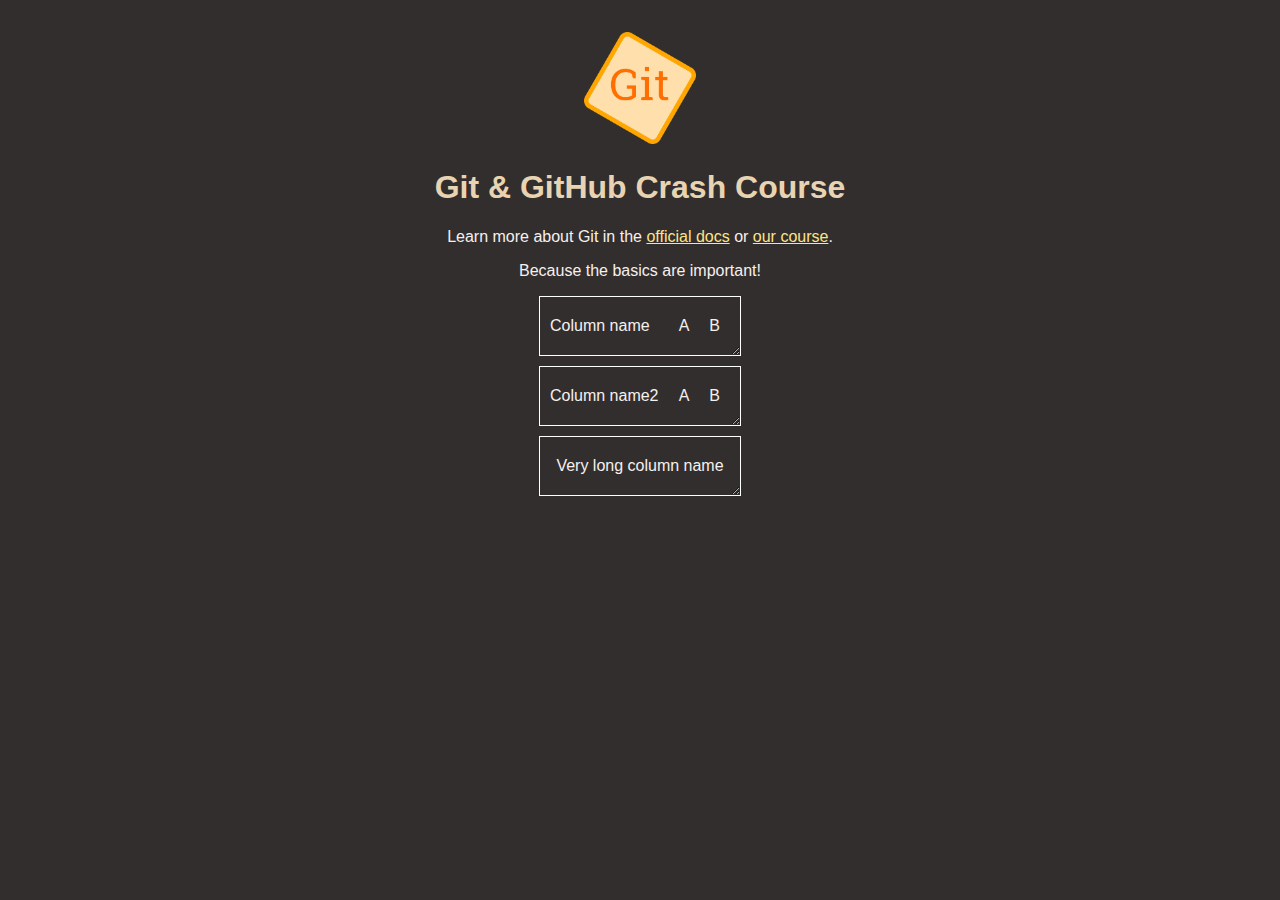
<file: index.html>
<!DOCTYPE html>
<html lang="en">
  <head>
    <meta charset="UTF-8" />
    <meta http-equiv="X-UA-Compatible" content="IE=edge" />
    <meta name="viewport" content="width=device-width, initial-scale=1.0" />
    <title>Git & GitHub Crash Course!</title>
    <link rel="stylesheet" href="styles.css" />
  </head>
  <body>
    <header>
      <img id="logo" src="logo.png" alt="A logo that contains the word 'Git'" />
      <h1>Git & GitHub Crash Course</h1>
    </header>
    <main>
      <section>
        <p>
          Learn more about Git in the
          <a href="https://git-scm.com/book/en/v2">official docs</a> or
          <a href="https://acad.link/git">our course</a>.
        </p>
        <p>Because the basics are important!</p>
        <div id="container">
          <div id="header">
            Column name
          </div>
          <div id="indicators">
            <div id="A">A</div>
            <div id="B">B</div>
          </div>
        </div>

        <div id="container2">
          <div id="header2">
            Column name2
          </div>
          <div id="indicators2">
            <div id="A2">A</div>
            <div id="B2">B</div>
          </div>
        </div>

        <div id="container3">
          <div id="header3">
            Very long column name
          </div>

        </div>
      </section>
    </main>
  </body>
</html>
</file>
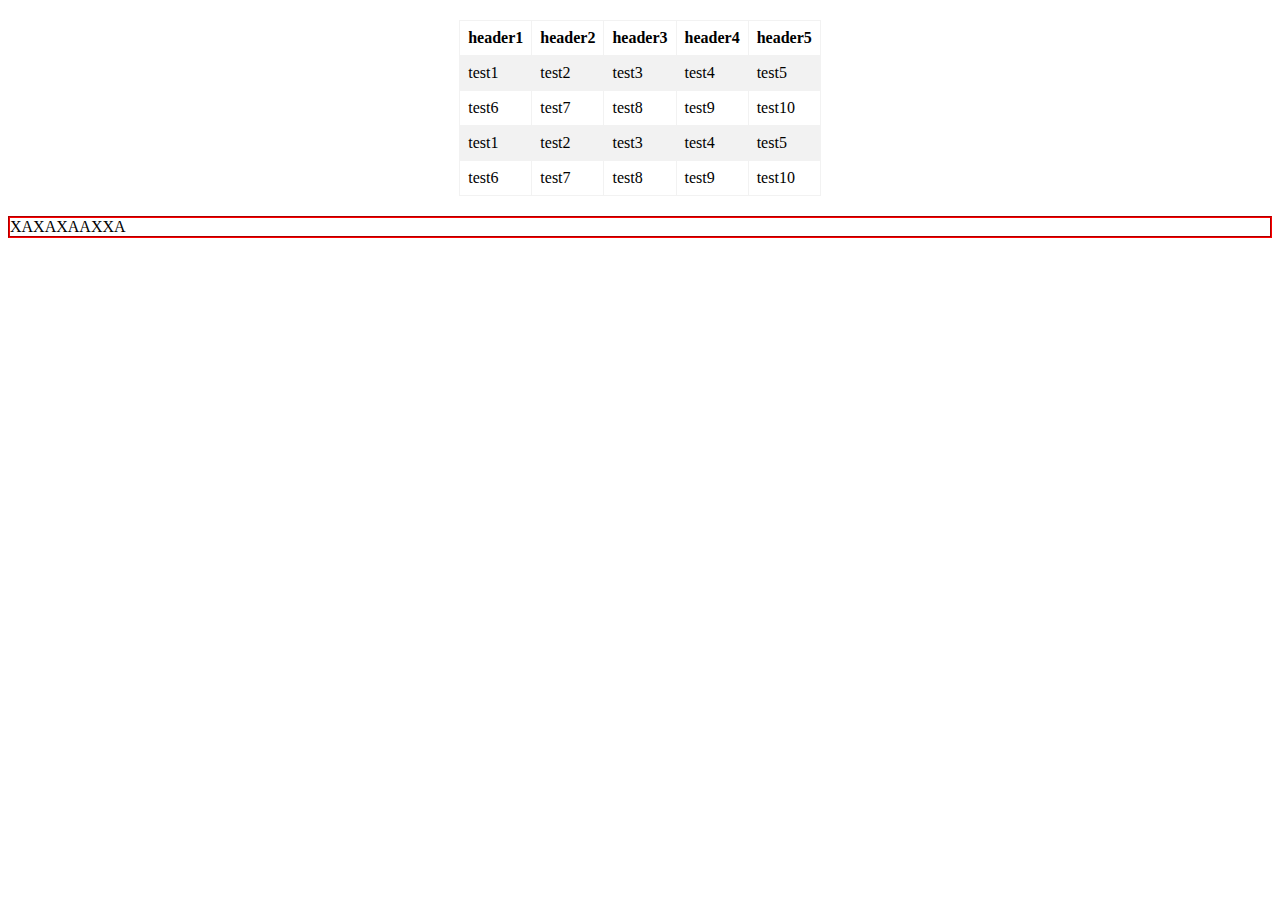
<file: tableTest.html>
<!DOCTYPE html>
<html>
  <head>
    <meta charset="UTF-8">
    <title>Testy tabeli</title>
    <link rel="stylesheet" href="tableStyles.css">
  </head>

  <body>
    <table>
      <tr>
        <th>header1</th>
        <th>header2</th>
        <th>header3</th>
        <th>header4</th>
        <th>header5</th>
      </tr>
      <tr>
        <td>test1</td>
        <td>test2</td>
        <td>test3</td>
        <td>test4</td>
        <td>test5</td>
      </tr>
      <tr>
        <td>test6</td>
        <td>test7</td>
        <td>test8</td>
        <td>test9</td>
        <td>test10</td>
      </tr>
      <tr>
        <td>test1</td>
        <td>test2</td>
        <td>test3</td>
        <td>test4</td>
        <td>test5</td>
      </tr>
      <tr>
        <td>test6</td>
        <td>test7</td>
        <td>test8</td>
        <td>test9</td>
        <td>test10</td>
      </tr>
    </table>

    <div id="test1">XAXAXAAXXA</div>

  </body>
</html>
</file>
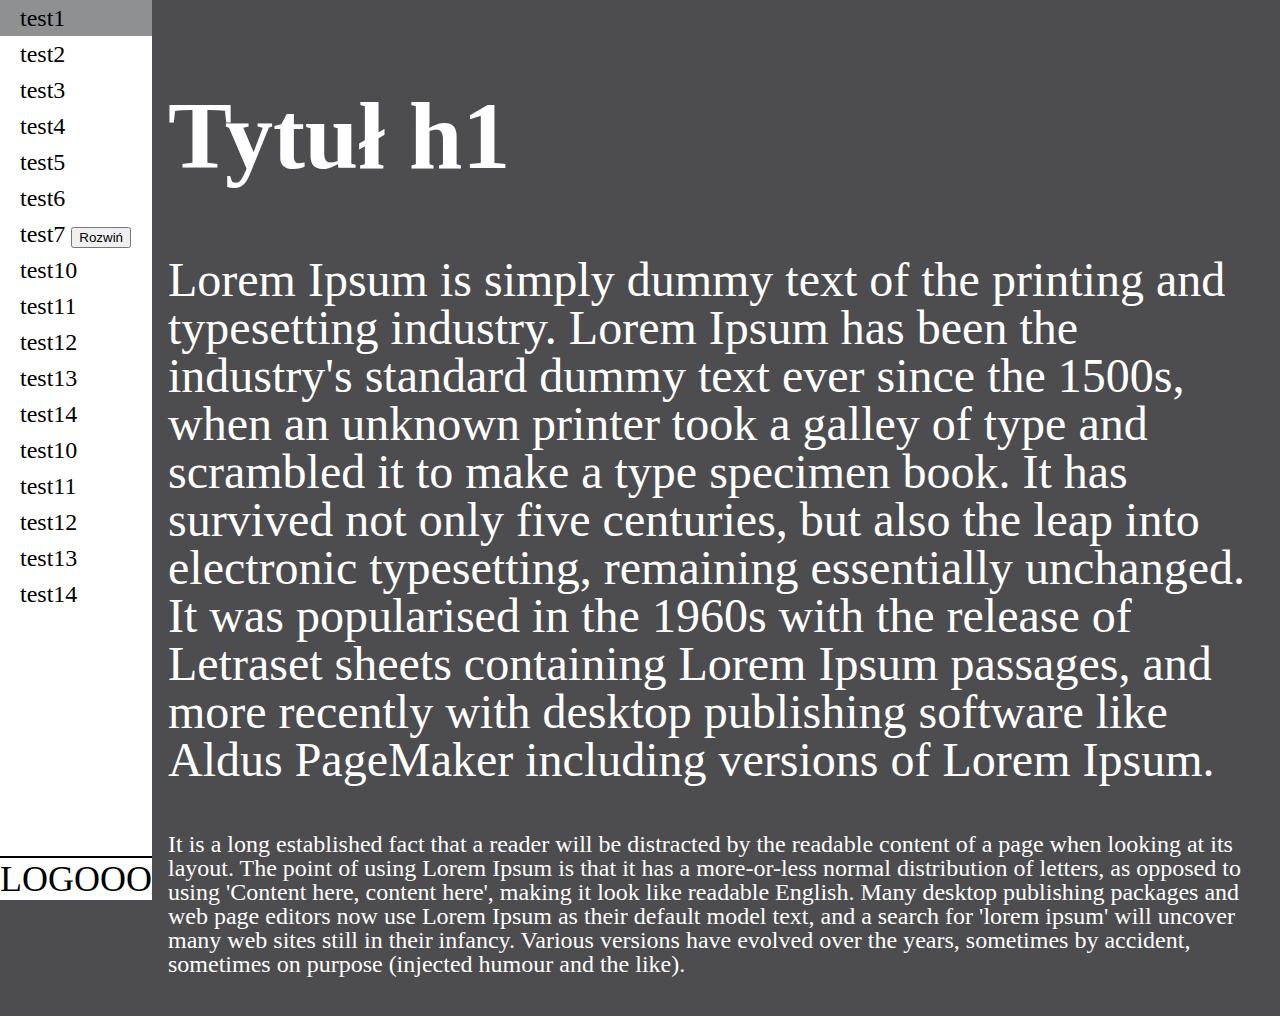
<file: test.html>
<!DOCTYPE html>
<html>
  <head>
    <meta charset="UTF-8">
    <title>Test jednostki rem</title>
    <link rel="stylesheet" href="testStyle.css">
  </head>

  <body>
    <div class="main-wrapper">
      <nav id="sidebar">
        <ul>
          <li>test1</li>
          <li>test2</li>
          <li>test3</li>
          <li>test4</li>
          <li>test5</li>
          <li>test6</li>
          <li>test7 <button id="dropdown-button">Rozwiń</button></li>
          <ul id="dropdown-list">
              <li>dropdown1</li>
              <li>dropdown2</li>
              <li>dropdown3</li>
              <li>dropdown4</li>
              <li>dropdown5</li>
              <li>dropdown6</li>
              <li>dropdown7</li>
              <li>dropdown8</li>
          </ul>
           
          
          <li>test10</li>
          <li>test11</li>
          <li>test12</li>
          <li>test13</li>
          <li>test14</li>
          <li>test10</li>
          <li>test11</li>
          <li>test12</li>
          <li>test13</li>
          <li>test14</li>

        </ul>
        <div class="fixed-items">LOGOOO</div>
      </nav>

      <div id="test">
          <h1>Tytuł h1</h1>
          <p id="first">Lorem Ipsum is simply dummy text of the printing and typesetting industry. Lorem Ipsum has been the industry's standard dummy text ever since the 1500s, when an unknown printer took a galley of type and scrambled it to make a type specimen book. It has survived not only five centuries, but also the leap into electronic typesetting, remaining essentially unchanged. It was popularised in the 1960s with the release of Letraset sheets containing Lorem Ipsum passages, and more recently with desktop publishing software like Aldus PageMaker including versions of Lorem Ipsum.</p>
          <p>It is a long established fact that a reader will be distracted by the readable content of a page when looking at its layout. The point of using Lorem Ipsum is that it has a more-or-less normal distribution of letters, as opposed to using 'Content here, content here', making it look like readable English. Many desktop publishing packages and web page editors now use Lorem Ipsum as their default model text, and a search for 'lorem ipsum' will uncover many web sites still in their infancy. Various versions have evolved over the years, sometimes by accident, sometimes on purpose (injected humour and the like).</p>
      </div>
    </div>

  </body>
</html>

<script>
// znalezienie elementu, który ma zostać wyświetlony
var myElement = document.getElementById("dropdown-list");

// znalezienie przycisku, który ma wywołać wyświetlenie elementu
var myButton = document.getElementById("dropdown-button");

// dodanie nasłuchiwania na zdarzenie click na przycisku
myButton.addEventListener("click", function() {
  // zmiana stylu elementu, aby był widoczny
  if(myElement.style.display === "none")
    myElement.style.display = "block";
    else
    myElement.style.display = "none";
});
</script>
</file>
<file: styles.css>
html {
  font-family: sans-serif;
}

body {
  margin: 0;
  text-align: center;
  background-color: #322e2d;
  color: #f6f0ee;
}

#logo {
  width: 7rem;
  height: 7rem;
  object-fit: contain;
  margin-top: 2rem;
}

h1 {
  color: #e8d4b2;
}

a {
  color: #fee389;
}

#container {
  display: flex;
  padding: 10px;
  border: 1px solid white;
  width: 180px;
  min-width: 77px;
  margin: auto;
  resize: horizontal;
  overflow: auto;
  gap: 0 14px;
  justify-content: space-between;
  align-items: center;
}

#indicators {
  display: flex;
  align-items: center;
  gap: 0 10px;
}

#B {
  padding: 10px;
}

#B:hover {
  cursor: pointer;
  background-color: sienna;
  border-radius: 8px;
}

#container2 {
  display: flex;
  padding: 20px 10px;
  border: 1px solid white;
  width: 180px;
  min-width: 77px;
  margin: auto;
  resize: horizontal;
  overflow: auto;
  align-items: center;
  position: relative;
  margin-top: 10px;
}

#indicators2 {
  position: absolute;
  right: 0;
  display: flex;
  align-items: center;
  gap: 0 10px;
  background-color: #322e2d;
}

#A2 {
  margin-left: 14px;
}

#B2 {
  padding: 10px; 
  margin-right: 10px;
}

#B2:hover {
  cursor: pointer;
  background-color: sienna;
  border-radius: 8px;
}

#header2, #header {
  max-height: 18px;
  overflow: hidden;
  overflow-wrap: normal;
  text-align: left;
}

#container3 {
  padding: 20px 10px;
  border: 1px solid white;
  width: 180px;
  min-width: 77px;
  margin: auto;
  resize: horizontal;
  margin-top: 10px;
  overflow: auto;
}

#header3 {
  text-overflow: ellipsis;
  white-space: nowrap;
  overflow: hidden;
}
</file>
<file: tableStyles.css>
table {
    margin: 20px auto;
    border-collapse: collapse;
    border-spacing: 0;
}

th, td {
    padding: 8px;
    border: 1px groove #f2f2f2;
}
th:active , td:active, th:hover , td:hover {
    border: 1px solid red;
}
tr:nth-child(even) {
    background-color: #f2f2f2;
}

#test1 {
    border: 2px groove red;
}
</file>
<file: testStyle.css>
html {
    font-size: 16px; /* ustawienie domyślnej wielkości czcionki dla całej strony */
    background-color: rgba(32,33,35,.8);
    color: white;
}
body {
  margin: 0;
}
@media (max-width: 1280px) {
    html {
        font-size: 12px;
    }
}

  #test {
    padding: 16px;
    font-size: 48px;
  }
  #first {
    font-size: 1em; /* ustawienie wielkości czcionki dla elementów p na 1.2 razy większą niż wielkość font-size elementu body (czyli 19.2 piksela) */
    line-height: 1em; /* ustawienie odstępu międzywierszowego na 1.5 razy wielkość font-size elementu body */
  }
  p:last-child {
    font-size: 2rem; /* ustawienie wielkości czcionki dla elementów p na 1.2 razy większą niż wielkość font-size elementu body (czyli 19.2 piksela) */
    line-height: 2rem; /* ustawienie odstępu międzywierszowego na 1.5 razy wielkość font-size elementu body */
  }

  .main-wrapper{
    display: flex;
  }
  #sidebar{
    display: flex;
    justify-content: space-between;
    flex-flow: column;
    width: 100%;
    height: 100vh;
    background-color: white;
    color: black;
  }
  #sidebar ul {
    margin: 0;
    padding: 0;
    list-style-type: none;
    overflow: hidden;
  }
  #sidebar ul:hover{
    overflow: auto;
  }
  #sidebar ul li {
    font-size: 2rem;
    line-height: 3rem;
    padding: 0 20px;
  }
  #sidebar ul li:hover {
    background-color: rgba(32,33,35,.5);
    cursor: pointer;
  }
  .fixed-items {
    font-size: 3rem;
    text-align: center;
    border-top: 2px solid black;
    
  }

  /* width */
::-webkit-scrollbar {
  width: 10px;
}

/* Track */
::-webkit-scrollbar-track {
  box-shadow: inset 0 0 5px grey; 
  border-radius: 5px;
}
 
/* Handle */
::-webkit-scrollbar-thumb {
  background: black; 
  border-radius: 10px;
}

/* Handle on hover */
::-webkit-scrollbar-thumb:hover {
  background: #0000b3; 
}

#sidebar #dropdown-list {
  display: none;
  margin-left:20px;
}
</file>
